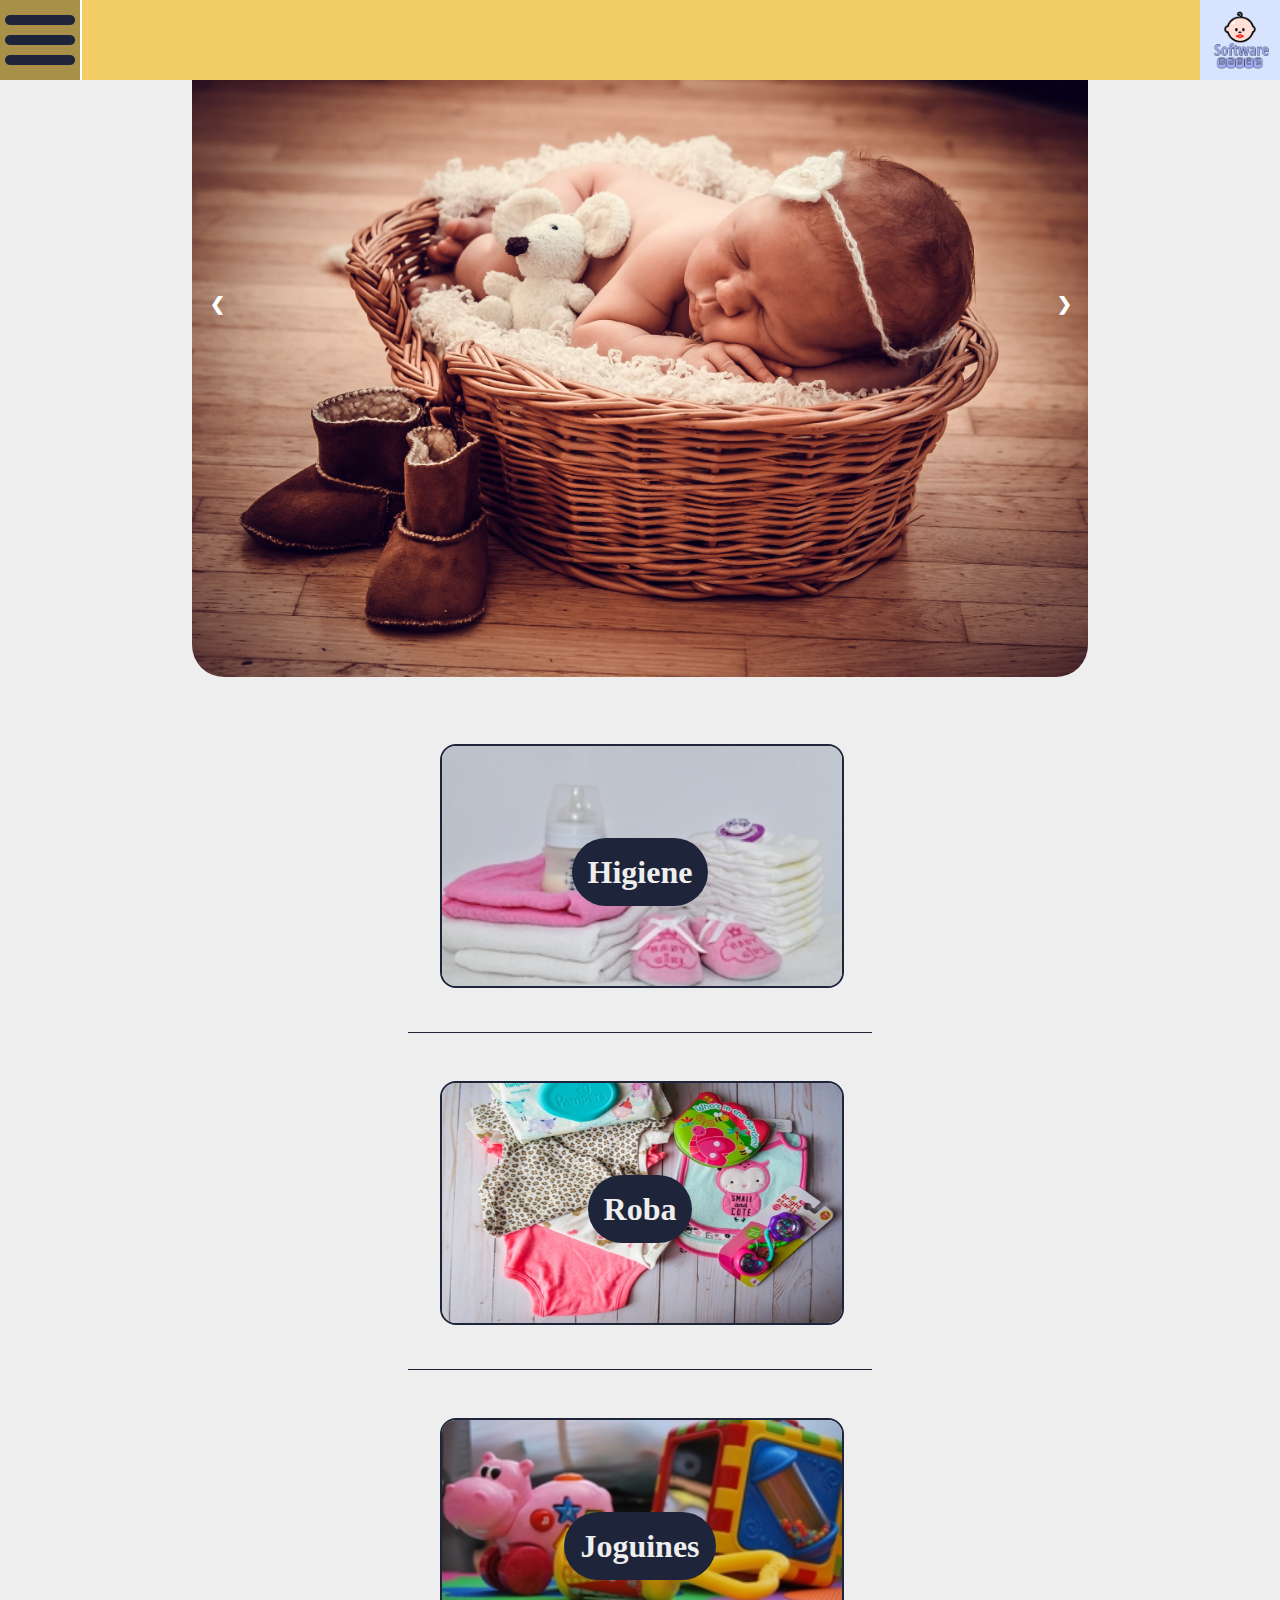
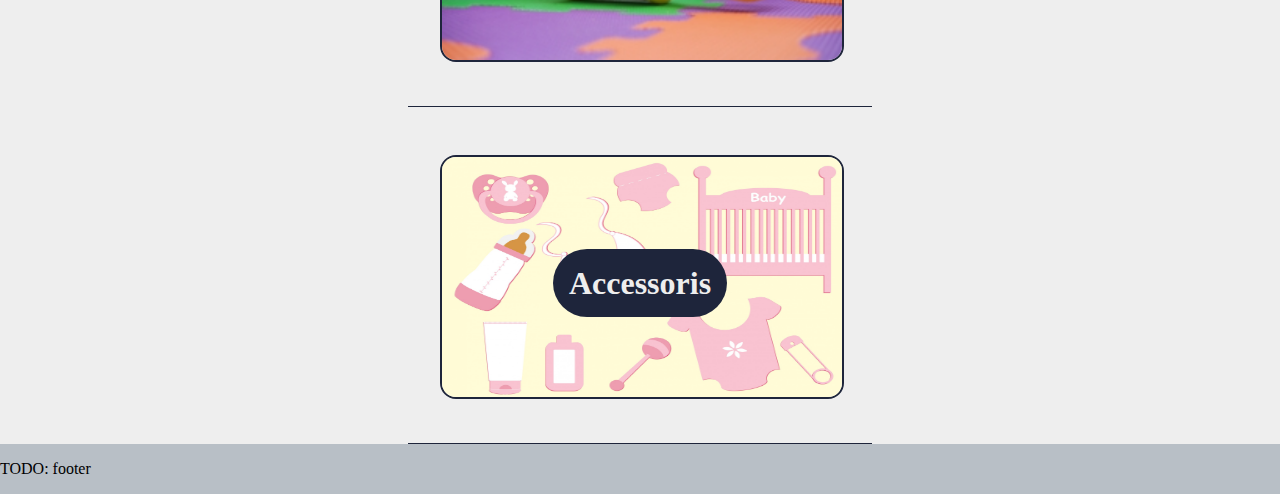
<file: index.html>
<!DOCTYPE html>
<html lang="ca">
<head>
    <meta charset="UTF-8">
    <meta http-equiv="X-UA-Compatible" content="IE=edge">
    <meta name="viewport" content="width=device-width, initial-scale=1.0">
	<script src="https://ajax.googleapis.com/ajax/libs/jquery/3.6.0/jquery.min.js"></script>
    <link rel="stylesheet" href="css/main.css">
    <title>El Bebito Fiu Fiu - Pàgina principal</title>
</head>
<body>
    <header>
        <input type="checkbox" id="btn-menu"/>
		<label for="btn-menu">
			<img src="img/Hamburger.png" alt=""/>
		</label>
		<nav id="hamburger">
			<ul class="principal">
				<li><a href="#">
					Categories
				</a></li>
				<li><a href="#">
					Carrito
				</a></li>
				<li><a href="#">
					Perfil
				</a></li>
				<li><a href="#">
					Opcions
				</a></li>
			</ul>
		</nav>
        <a href="index.html"><img src="img/logo.png" alt="Software Babes"></a>
        
    </header>
    
    <div id="mainDiv">

        <div id="sliderDiv">
            <div id="sliderIMGs">
                <img class ="slider" src="img/small-baby-in-a-basket.jpg" alt="Benvinguts">
                <img class= "slider" src="img/cursed_duck.jpg" alt="Pato maldito">
            </div>
            <div id="sliderButtons">
                <a id="prev" onclick="plusSlides(-1)">❮</a>
                <a id="next" onclick="plusSlides(1)">❯</a>
            </div>
        </div>

        <div id="categoriesDiv">
            <div class="cat">
                <a href="html/shop.html#higiene" id="hygiene">
                    <img src="img/hygiene.jpg" alt="Higiene">
                    <h1><span>Higiene</span></h1>
                </a>
            </div>
            <div class="cat">
                <a href="html/shop.html#roba" id="roba">
                    <img src="img/baby-clothes.jpg" alt="Higiene">
                    <h1><span>Roba</span></h1>
                </a>
            </div>
            <div class="cat">
                <a href="html/shop.html#joguines" id="joguines">
                    <img src="img/toys.jpg" alt="Higiene">
                    <h1><span>Joguines</span></h1>
                </a>
            </div>
            <div class="cat">
                <a href="html/shop.html#accessoris" id="Accessoris">
                    <img src="img/accessories.jpg" alt="Accessoris">
                    <h1><span>Accessoris</span></h1>
                </a>
            </div>
        </div>
    </div>

    <footer>
        TODO: footer
    </footer>

    
    <script src="js/slider.js"></script>
</body>
</html>
</file>
<file: css/main.css>
/* Declaració de constants */
:root {

    /*#region colors*/

    --main-color: #F3CE68;
    --secondary-color: #1E253B;
    --tertiary-color: #B8BFC6;
    --background-color: #EEE;

    /*#endregion*/
    
}

/*#region Hamburger*/
#btn-menu {
	display:none;
}

#btn-menu:checked ~#hamburger{
	margin:0;
}

header label {
	display:block;
	height:100%;
	padding:5px;
	border-right:2px solid white;
}
header label:hover {
	cursor:pointer;
	background: rgba(0,0,0,0.3);
}

#hamburger {
	position:absolute;
    top: 5em;
	width:70%;
	margin-left:-70%;
	transition: all 0.5s;
    z-index: 10;
}
#hamburger ul{
	margin:0;
    background-color: var(--main-color);
	list-style:none;
	padding:0;
	display:flex;
	justify-content:center;
	flex-direction:column;
}

#hamburger li:hover{
	background:rgba(0,0,0,0.3);
}
#hamburger li {
	border-top:2px solid white;
	text-align:center;
	flex-grow:1;
	border-right:1px solid white;
}
#hamburger li a{
	display:block;
	padding:15px 20px;
	color:white;
	text-decoration:none;
}

/*#endregion*/




body {
    background-color: var(--background-color);
    margin: 0;
}


/*#region header*/

a {
    text-decoration: none;
}

header{
    background-color: var(--main-color);
    height: 5em;
    position: fixed;
    top:0;
    width: 100%;
    z-index: 999; /* Que sempre estigui sobre de tot */
     
    display: flex;
    flex-flow: row nowrap;
    justify-content: space-between;
}

header a {
    width: 80px;
}

header img {
    height: 100%;
}

header > label {
    padding: 0;
}

/*#endregion*/

#mainDiv {
    margin: auto;
    margin-top: 5em;
}

/*#region Slider */

#sliderDiv {
    /* display: none; */
    margin: auto;
    width: 100%;
}
#sliderIMGs, #sliderIMGs > img{
    max-width: 100%;
    border-radius: 0 0 2em 2em;
}

#prev, #next {
    cursor: pointer;
    position: absolute;
    width: auto;
    padding: 16px;
    margin-top: -22px;
    color: white;
    font-weight: bold;
    font-size: 18px;
    transition: 0.6s ease;
    border-radius: 0 3px 3px 0;
    user-select: none;
}

#prev:hover, #next:hover {
    background-color: rgba(0,0,0,0.8);
}

#next {
    right: 0;
    border-radius: 3px 0 0 3px;
}
#sliderButtons {
    cursor: pointer;
    height: 15px;
    width: 15px;
    margin: 0 2px;
    border-radius: 50%;
    display: inline-block;
    transition: background-color 0.6s ease;
  }

/*#endregion */

/*#region Categories */
#categoriesDiv
{
    display: flex;
    flex-flow: row wrap;
    justify-content: space-around;
}

.cat {
    margin-top: 3rem;
    width: 20rem;
    height: 10rem;

    padding: 0px 2em 3em 2em;
    border-bottom: 1px solid var(--secondary-color);
}

.cat h1 {
    position: relative;
    bottom: 4em;
    margin-bottom: -4em;

    color:var(--background-color);
    text-align: center;
    text-decoration: none;
}

.cat span {
    background-color: var(--secondary-color);
    padding: 0.5em;
    border-radius: 2em;
}

.cat img {
    border: 2px solid var(--secondary-color);
    border-radius: 1em;
    width: 100%;
    height: 100%;
}

/*#endregion */

.centerBox {
    background-color: var(--tertiary-color);
    border-radius: 1em;
    margin: auto;
    /* margin-top: 5em; */
    margin-bottom: 2.5em;
    max-width: 40%;
    padding: 2em;

}

footer
{
    background-color: var(--tertiary-color);
    padding-top: 1em;
    padding-bottom: 1em;
    width: 100%;
}

@media screen and (min-width:800px)
{
    #sliderDiv {
        width: 70%;
    }

    #prev, #next {
        
        top: 50%;
    }

    #next {
        right:15%
    }
}

@media screen and (min-width:1150px)
{
    .cat {
        /* TODO: Limitar 2 flexboxs per row */
        width: 25em;
        height: 15em;
        margin: 3em 10% 0 10%;
    }

    .cat h1 {
        bottom: 5em;
        margin-bottom: -5em;
    }
}
</file>
